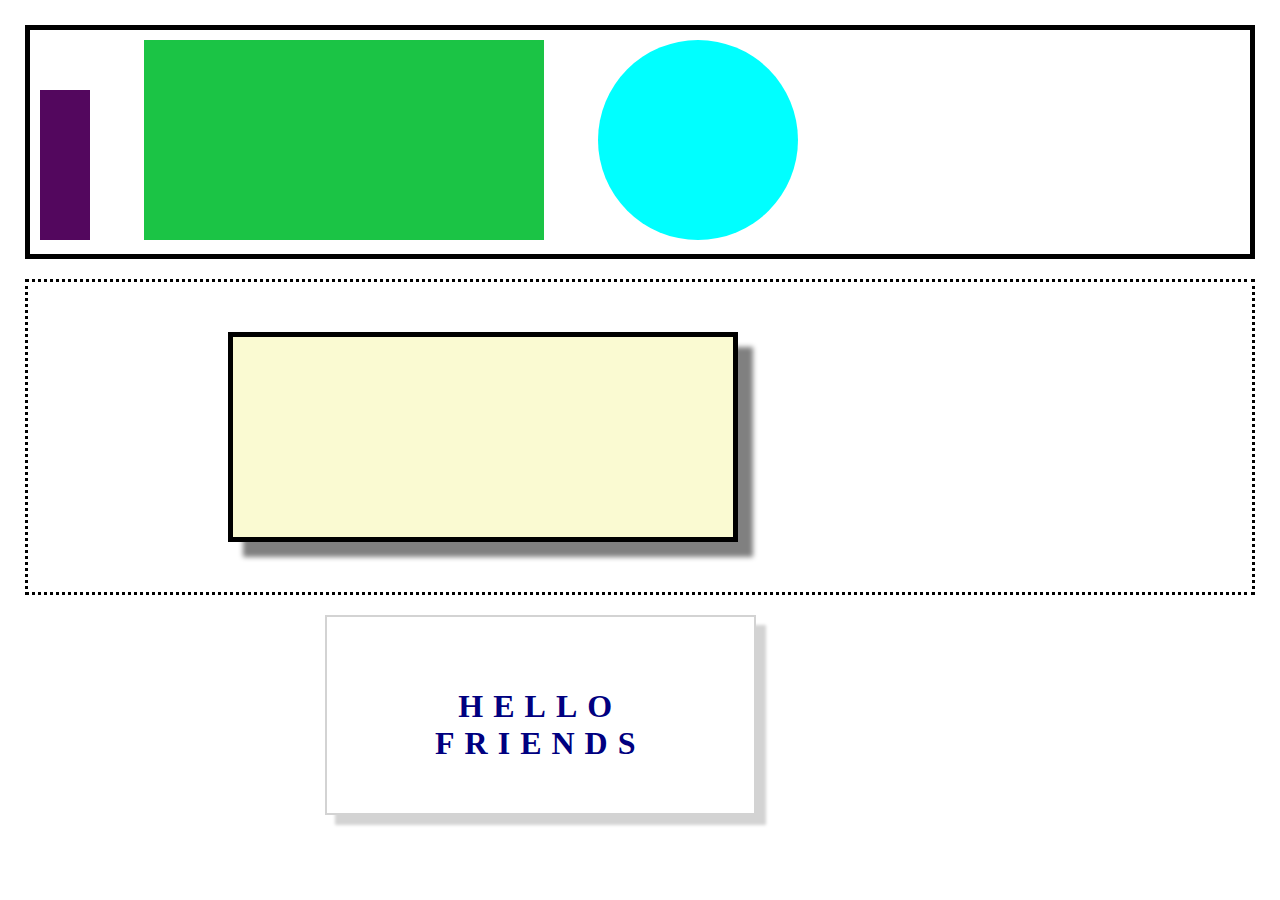
<file: second/index.html>
<!DOCTYPE html>
<html lang="en">
<head>
    <title>Document</title>
    <link rel="stylesheet" href="index.css" />
</head>
<body>
    <div class="outside1">
        <div class="inside1">
        </div>
        <div class="inside2">
        </div>
        <div class="inside3">
        </div>
    </div>
    <div class="outside2">
        <div class="inside4">
        </div>
    </div>
    <div class="outside3">
        <h1>HELLO FRIENDS</h1>
    </div>
    
</body>
</html>
</file>
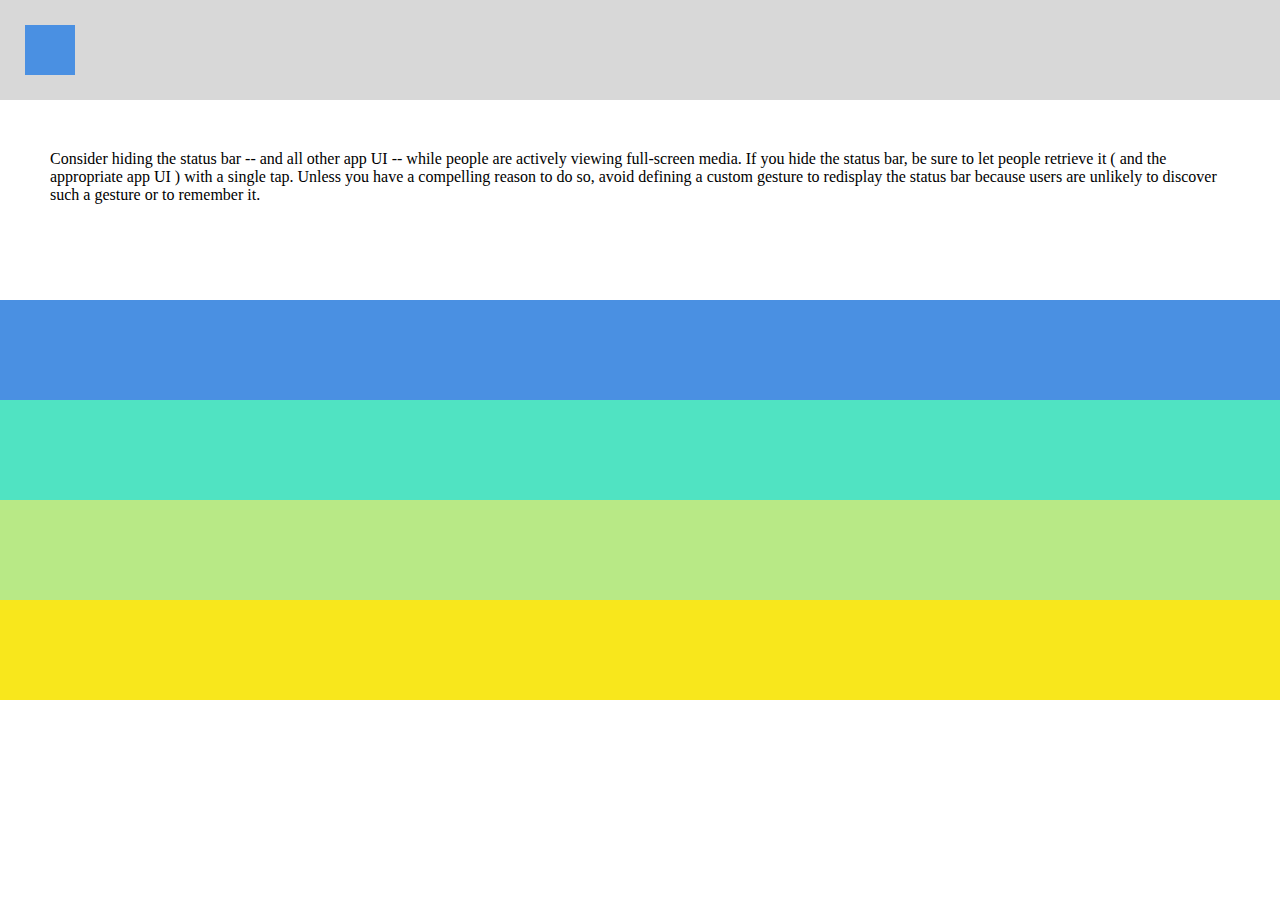
<file: third/index.html>
<!DOCTYPE html>
<html>
  <head>
    <title> Third - Solution </title>
    <link rel="stylesheet" href="index.css" />
  </head>

  <body>
    <div class="row row-1">
      <div class="row-1-div"></div>
    </div>

    <div class="row-big row-2">
      <span class="row-2-span">
        Consider hiding the status bar -- and all other app UI -- while people are actively viewing full-screen media. If you hide the status bar, be sure to let people retrieve it ( and the appropriate app UI ) with a single tap. Unless you have a compelling reason to do so, avoid defining a custom gesture to redisplay the status bar because users are unlikely to discover such a gesture or to remember it.
      </span>
    </div>

    <div class="row row-3"></div>
    <div class="row row-4"></div>
    <div class="row row-5"></div>
    <div class="row row-6"></div>
  </body>
</html>
</file>
<file: second/index.css>
body{
    margin: 0;
    padding: 25px;
}

.outside1{
    width: 100%;
    border: 5px solid black;
    padding: 10px;
    box-sizing: border-box ;
}
.inside1{
    width: 50px;
    height: 150px;
    background-color: rgb(83, 7, 94);
    display: inline-block;
}
.inside2{
    width: 400px;
    height: 200px;
    background-color: rgb(27, 196, 69);
    margin: 0 50px;
    display: inline-block;
}
.inside3{
    width: 200px;
    height: 200px;
    background-color: aqua;
    display: inline-block;
    border-radius: 50%;
}
.outside2{
    width: 100%;
    border: 5px solid black;
    padding: 50px;
    box-sizing: border-box ;
    border: dotted;
    margin-top: 20px;
}
.inside4{
    width: 500px;
    height: 200px;
    background-color: lightgoldenrodyellow;
    border: 5px solid black;
    margin: 0 150px;
    box-shadow: 15px 15px 5px grey
}
.outside3{
    width: 35%;
    height: 200px;
    border: 2px solid lightgray;
    padding: 50px;
    box-sizing: border-box ;
    margin-top: 20px;
    margin-left: 300px;
    box-shadow: 10px 10px 3px lightgray
}
.outside3 h1{
    width: 100%;
    text-align: center;
    color: navy;
    letter-spacing: 10px;
}
</file>
<file: third/index.css>
body, html {
    margin: 0;
    padding: 0;
  }
  
  .row {
    height: 100px;
    width: 100%;
  }
  
  .row-big {
    height: 200px;
    width: 100%;
  }
  
  .row-1 {
    background-color: #D8D8D8;
    padding: 25px;
    box-sizing: border-box;
  }
  
  .row-1-div {
    width: 50px;
    height: 50px;
    background-color: #4A90E2; 
  }
  
  .row-2 {
    background-color: #fff;
    box-sizing: border-box;
    padding: 50px;
  }
  
  .row-3 {
    background-color: #4A90E2;
  }
  
  .row-4 {
    background-color: #50E3C2;
  }
  
  .row-5 {
    background-color: #B8E986;
  }
  
  .row-6 {
    background-color: #F8E71C;
  }
</file>
